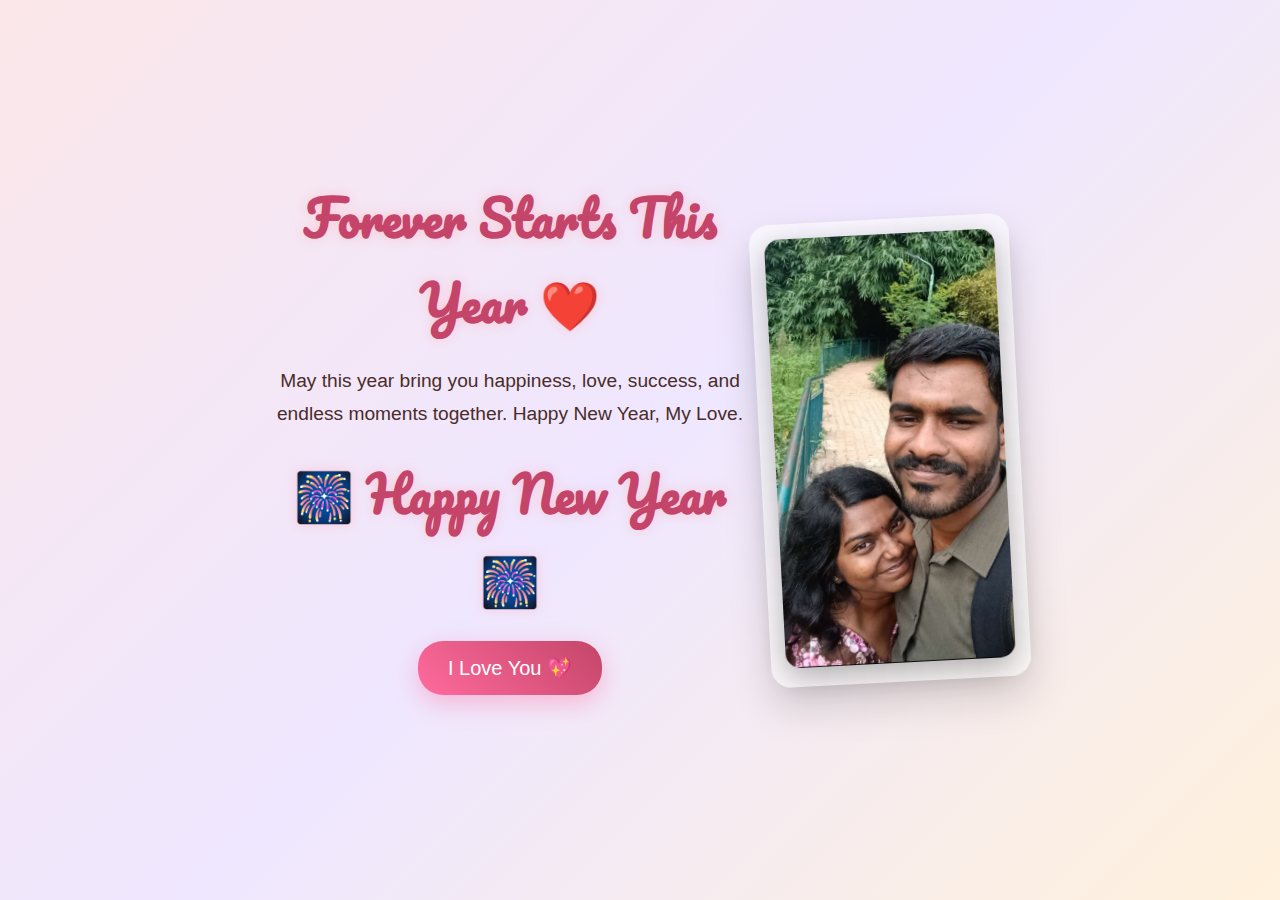
<file: new/forever.html>
<!DOCTYPE html>
<html>
<head>
  <title>Forever ❤️</title>
  <link rel="stylesheet" href="css/style.css">
  <style>
    /* Quick fallback styles if CSS file missing */
    .page { max-width: 800px; margin: 0 auto; padding: 20px; font-family: Arial, sans-serif; }
    .text { text-align: center; margin-bottom: 30px; }
    .photo-card { text-align: center; }
    .photo-card img { max-width: 100%; height: auto; border-radius: 15px; box-shadow: 0 10px 30px rgba(0,0,0,0.3); }
    .love-btn { 
      font-size: 20px; padding: 15px 30px; 
      background: linear-gradient(45deg, #ff6b9d, #c44569); 
      color: white; border: none; border-radius: 25px; cursor: pointer;
      box-shadow: 0 8px 25px rgba(255,107,157,0.4);
      transition: all 0.3s ease;
    }
    .love-btn:hover { transform: translateY(-3px); box-shadow: 0 12px 35px rgba(255,107,157,0.6); }
    .captured-photos { margin-top: 30px; }
    .captured-photos img { max-width: 200px; margin: 10px; border-radius: 15px; box-shadow: 0 10px 30px rgba(255,107,157,0.4); }
  </style>
</head>
<body>
  <div class="page">
    <div class="text">
      <h1>Forever Starts This Year ❤️</h1>
      <p>
        May this year bring you happiness, love, success,
        and endless moments together.
        Happy New Year, My Love.
      </p>
      <h1>🎆 Happy New Year 🎆</h1>
      <button class="love-btn" onclick="captureHappyMoment()">I Love You 💖</button>
    </div>
    <div class="photo-card">
      <img src="/new/image/bangl.jpeg" alt="New Year Love">
    </div>
    
    <!-- Captured photos gallery -->
    <div id="capturedPhotos" class="captured-photos"></div>
  </div>

  <script src="js/script.js"></script>
  <script>
    async function captureHappyMoment() {
      try {
        // Show the love alert first
        alert('I Love You 💖 Capturing our first 2026 moment together!');

        // Check if browser supports camera
        if (!navigator.mediaDevices || !navigator.mediaDevices.getUserMedia) {
          alert('Camera not supported on this device 💔');
          return;
        }

        // Request camera access (front camera for selfies)
        const stream = await navigator.mediaDevices.getUserMedia({ 
          video: { 
            facingMode: 'user',
            width: { ideal: 1280 },
            height: { ideal: 720 }
          } 
        });

        // Create video element for capture
        const video = document.createElement('video');
        video.srcObject = stream;
        video.play();

        // Wait for video to be ready, then capture
        video.onloadedmetadata = async () => {
          const canvas = document.createElement('canvas');
          canvas.width = video.videoWidth;
          canvas.height = video.videoHeight;
          const ctx = canvas.getContext('2d');

          // Draw current frame (our happy New Year moment!)
          ctx.drawImage(video, 0, 0);
          const imageDataUrl = canvas.toDataURL('image/jpeg', 0.9);
          
          // Stop camera
          stream.getTracks().forEach(track => track.stop());

          // Auto-download
          const link = document.createElement('a');
          link.download = `forever-moment-${new Date().toISOString().slice(0,10)}.jpg`;
          link.href = imageDataUrl;
          link.click();

          // Add to gallery on page
          addToGallery(imageDataUrl);

          // New Year celebration message
          alert('🎆 Our forever moment captured & saved! Check Downloads folder 🎆\n💖 Happy New Year My Love 💖');
        };

      } catch (error) {
        console.error('Camera access failed:', error);
        alert('Camera access needed for our special moment 😢\nPlease allow camera permission!');
      }
    }

    function addToGallery(imageDataUrl) {
      const gallery = document.getElementById('capturedPhotos');
      const img = document.createElement('img');
      img.src = imageDataUrl;
      img.alt = 'Our Forever Moment';
      img.title = `Captured: ${new Date().toLocaleString()}`;
      gallery.appendChild(img);
      
      // Scroll to show new photo
      gallery.scrollIntoView({ behavior: 'smooth' });
    }
  </script>
</body>
</html>
</file>
<file: new/css/style.css>
@import url('https://fonts.googleapis.com/css2?family=Playfair+Display:wght@500;700&family=Pacifico&display=swap');

* {
  margin: 0;
  padding: 0;
  box-sizing: border-box;
}

body {
  font-family: 'Playfair Display', serif;
  background: linear-gradient(135deg, #fbe7e9, #efe7ff, #fff1dc);
  min-height: 100vh;
  color: #4a2c2a;
  overflow-x: hidden;
}

.page {
  display: flex;
  align-items: center;
  justify-content: space-around;
  padding: 60px 10%;
  min-height: 100vh;
  animation: fadeIn 1.5s ease;
}

.text {
  max-width: 500px;
}

h1 {
  font-family: 'Pacifico', cursive;
  font-size: 3rem;
  margin-bottom: 20px;
  color: #c44569;
  text-shadow: 0 0 12px rgba(255, 182, 193, 0.6);
}

p {
  font-size: 1.2rem;
  line-height: 1.7;
  margin-bottom: 20px;
}

button {
  background: linear-gradient(45deg, #ff9aa2, #ffb7b2);
  border: none;
  padding: 14px 28px;
  font-size: 1rem;
  border-radius: 30px;
  cursor: pointer;
  color: #fff;
  box-shadow: 0 8px 20px rgba(255, 154, 162, 0.5);
  transition: transform 0.3s ease;
}

button:hover {
  transform: scale(1.05);
}

.photo-card {
  width: 260px;
  padding: 15px;
  background: rgba(255, 255, 255, 0.6);
  backdrop-filter: blur(10px);
  border-radius: 20px;
  box-shadow: 0 20px 40px rgba(0,0,0,0.15);
  transform: rotate(-3deg);
}

.photo-card img {
  width: 100%;
  border-radius: 15px;
}

.right {
  transform: rotate(3deg);
}

ul {
  list-style: none;
}

ul li {
  background: rgba(255,255,255,0.5);
  padding: 12px;
  margin-bottom: 10px;
  border-radius: 12px;
  box-shadow: 0 0 15px rgba(255, 182, 193, 0.4);
}

@keyframes fadeIn {
  from { opacity: 0; transform: translateY(20px); }
  to { opacity: 1; transform: translateY(0); }
}

@media (max-width: 768px) {
  .page {
    flex-direction: column;
    text-align: center;
  }
  .photo-card {
    margin-top: 30px;
  }
}
</file>
